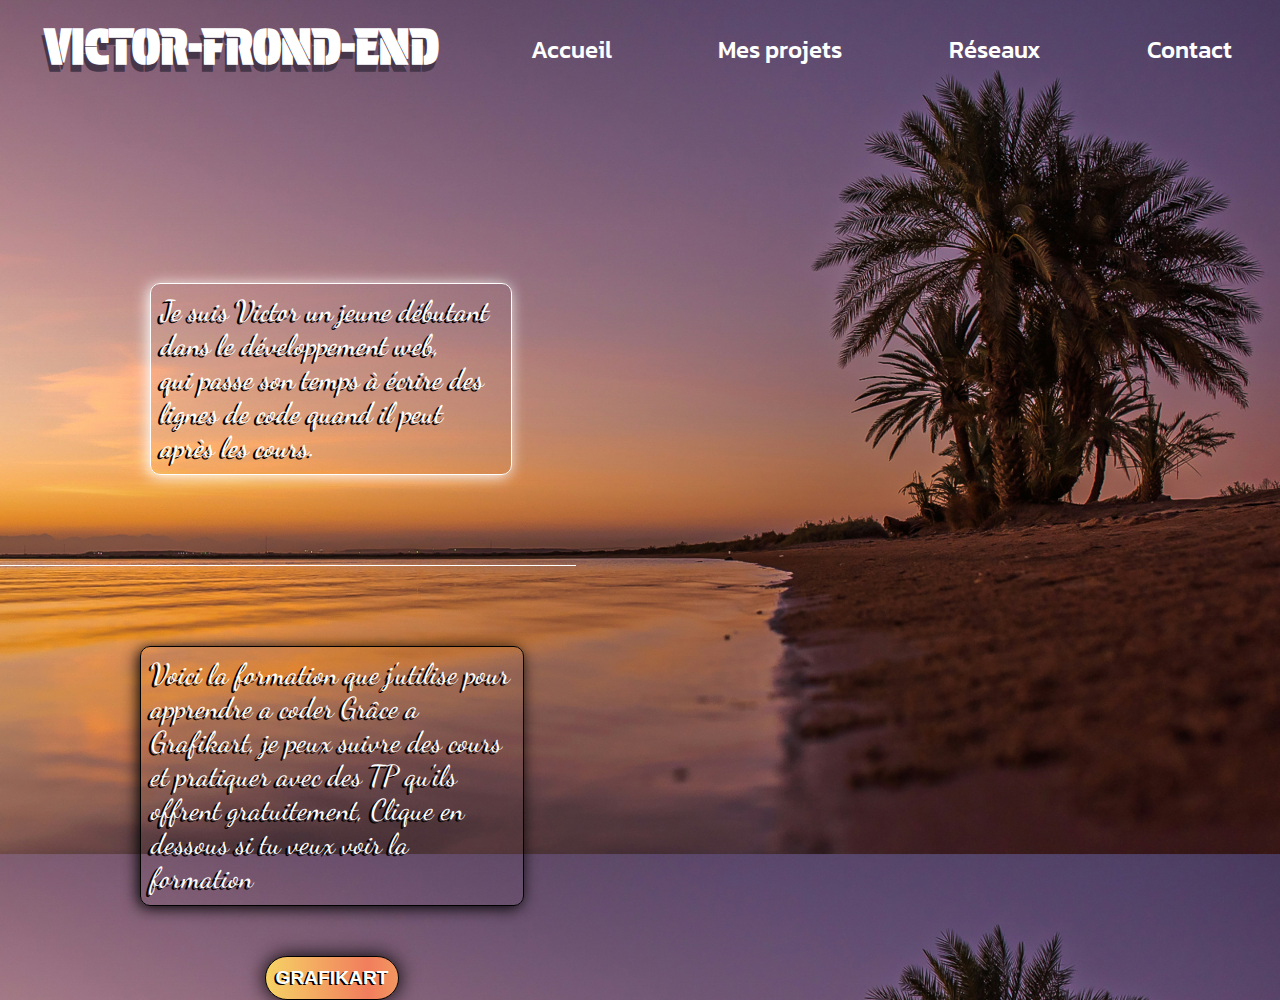
<file: index.html>
<!DOCTYPE html>
<html lang="en">

<head>
  <meta charset="UTF-8">
  <meta name="viewport" content="width=device-width, initial-scale=1.0">
  <title>....</title>
  <link rel="stylesheet" href="style.css">
  <link rel="stylesheet" href="https://grafikart.fr/formations">
  <!-- <link href="https://cdn.jsdelivr.net/npm/bootstrap@5.3.2/dist/css/bootstrap.min.css" rel="stylesheet"
    integrity="sha384-T3c6CoIi6uLrA9TneNEoa7RxnatzjcDSCmG1MXxSR1GAsXEV/Dwwykc2MPK8M2HN" crossorigin="anonymous"> -->
</head>

<body>
  <div class="content-body">
    <header class="navbar">
      <h1>VICTOR-FROND-END</h1>
      <a class="Slide-1" href="index.html">
        <li>Accueil</li></a>

      <a class="Slide-2" href="projets.html">
        <li>Mes projets</li></a>

      <a class="Slide-3" href="">
        <li>Réseaux</li></a>

      <a class="Slide-4" href="Contact.html">
        <li>Contact</li></a>
    </header>
    <!-- fin header -->
    <main class="First-part">
      <p> Je suis Victor un jeune débutant dans le développement web, <br> qui passe son temps à écrire des lignes de
        code quand il peut après les cours. </p>
    </main>
    <div class="underline"></div>
    <section class="bottom-page">
      <p>Voici la formation que j'utilise pour apprendre a coder Grâce a Grafikart, je peux suivre des cours et
        pratiquer avec des TP qu'ils offrent gratuitement, Clique en dessous si tu veux voir la formation</p>
      <div class="btn">
        <a href="https://grafikart.fr/formations">
          <button>GRAFIKART</button>
        </a>
      </div>
    </section>
  </div>
 
</body>

</html>
</file>
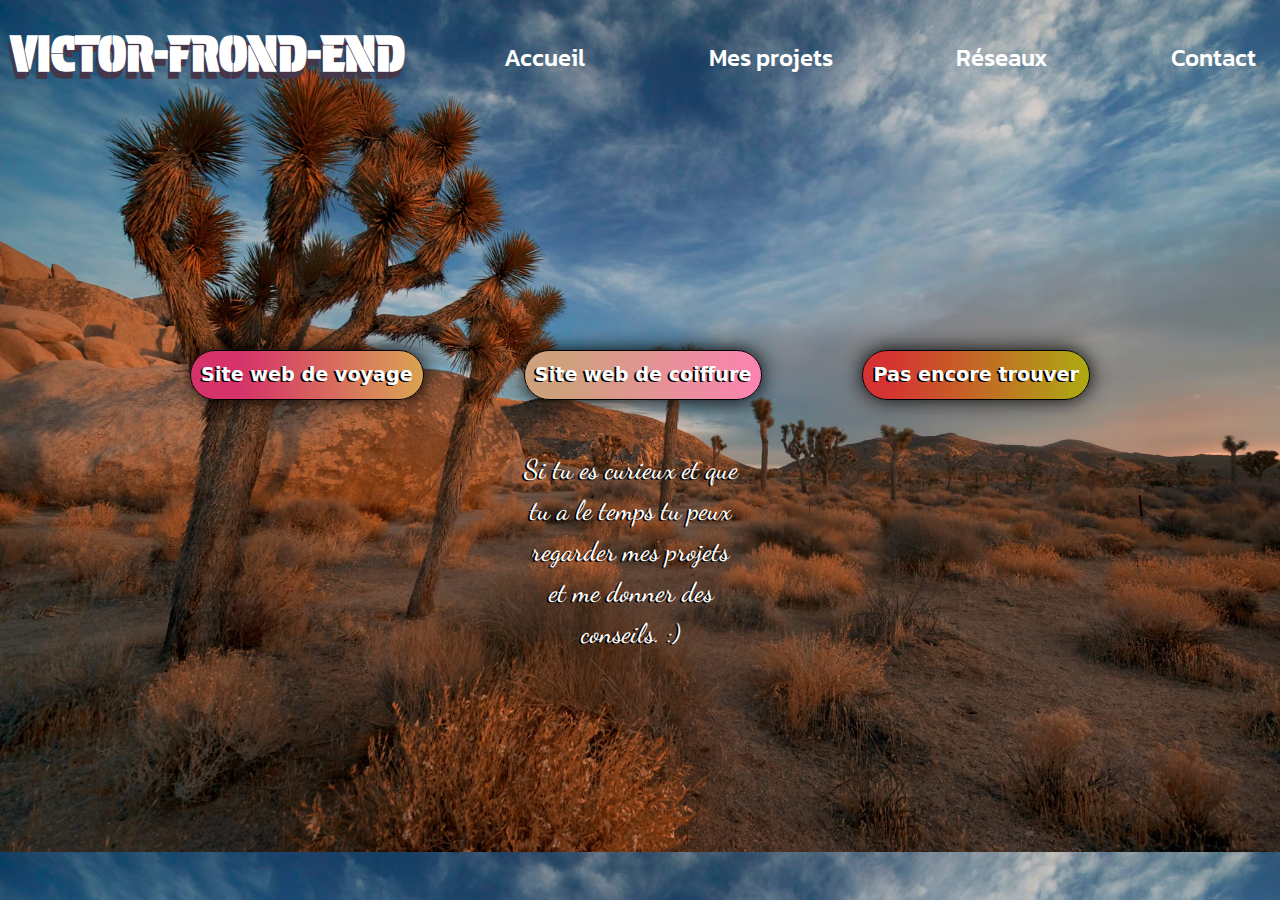
<file: projets.html>
<!DOCTYPE html>
<html lang="en">

<head>
  <meta charset="UTF-8">
  <meta name="viewport" content="width=device-width, initial-scale=1.0">
  <title>Projets-page</title>
  <link rel="stylesheet" href="projets.css">
  <link href="https://cdn.jsdelivr.net/npm/bootstrap@5.3.3/dist/css/bootstrap.min.css" rel="stylesheet"
    integrity="sha384-QWTKZyjpPEjISv5WaRU9OFeRpok6YctnYmDr5pNlyT2bRjXh0JMhjY6hW+ALEwIH" crossorigin="anonymous">
</head>

<body>
  <div class="content-body">
    <header class="navbar">
      <h1>VICTOR-FROND-END</h1>
      <a class="Slide-1" href="index.html">
        <li>Accueil</li>
      </a>
      <a class="Slide-2" href="projets.html">
        <li>Mes projets</li>
      </a>
      <a class="Slide-3" href="">
        <li>Réseaux</li>
      </a>
      <a class="Slide-4" href="Contact.html">
        <li>Contact</li>
      </a>
    </header>
    <main class="first-part">
      <li><a href="Liens des fichiers de mes projets"><button class="btn-1">Site web de voyage</button></a></li>
      <li><a href="Liens des fichiers de mes projets"><button class="btn-2">Site web de coiffure</button></a>
        <p>Si tu es curieux et que <br> tu a le temps tu peux <br> regarder mes projets <br> et me donner des <br>conseils. :) </p>
      </li>
      <li><a href="Liens des fichiers de mes projets"><button class="btn-3">Pas encore trouver</button></a></li>
      <div class="paragraphe">
      </div>
    </main>
    <!-- 

      lol
     -->
    <script src="https://cdn.jsdelivr.net/npm/@popperjs/core@2.11.8/dist/umd/popper.min.js"
      integrity="sha384-I7E8VVD/ismYTF4hNIPjVp/Zjvgyol6VFvRkX/vR+Vc4jQkC+hVqc2pM8ODewa9r"
      crossorigin="anonymous"></script>
    <script src="https://cdn.jsdelivr.net/npm/bootstrap@5.3.3/dist/js/bootstrap.min.js"
      integrity="sha384-0pUGZvbkm6XF6gxjEnlmuGrJXVbNuzT9qBBavbLwCsOGabYfZo0T0to5eqruptLy"
      crossorigin="anonymous"></script>
</body>

</html>
</file>
<file: style.css>
@import url('https://fonts.googleapis.com/css2?family=Protest+Guerrilla&display=swap');
@import url('https://fonts.googleapis.com/css2?family=Dancing+Script:wght@400..700&family=Kanit:ital,wght@0,100;0,200;0,300;0,400;0,500;0,600;0,700;0,800;0,900;1,100;1,200;1,300;1,400;1,500;1,600;1,700;1,800;1,900&family=Protest+Guerrilla&display=swap');
@import url('https://fonts.googleapis.com/css2?family=Kanit:ital,wght@0,100;0,200;0,300;0,400;0,500;0,600;0,700;0,800;0,900;1,100;1,200;1,300;1,400;1,500;1,600;1,700;1,800;1,900&family=Protest+Guerrilla&display=swap');

* {
    margin: 0;
    padding: 0;
    box-sizing: border-box;
}

body {
    background: url(img/neom-Kcna6XWDY7w-unsplash.jpg);
    /* background: url(img/icône/0e7adee4a62b825d2133484009a88193.jpg) no-repeat; */
    background-size: cover;
}

.content-body h1 {
    text-shadow: -2px 7px 0 #463649;
    color: white;
    font-size: 3rem;
    font-weight: 700;
    font-family: "Protest Guerrilla", sans-serif;
}

.navbar {
    display: flex;
    justify-content: space-around;
    margin-top: 18px;
}

.navbar h1 {
    margin-left: 10px;
    animation: slidenavbar 1.5s;
}

.navbar a {
    padding: 14px;
    border-radius: 10px;
    font-family: "Kanit", sans-serif;
    font-size: 1.5rem;
    font-weight: 500;
    color: #ffffff;
    text-decoration: none;
    list-style: none;
    transition-duration: 1s;
    margin-left: 10px;
}

.navbar a:after {
    content: "";
    display: block;
    height: 1.5px;
    background: #ffffff;
    transition: width 0.3s ease 0s, right 0.3s ease 0s;
    width: 0;
}

.navbar a:hover:after {
    width: 100%;
    right: 0;
}
.First-part {
    position: relative;
    margin-top: 200px;
    margin-left: 150px;
}

.First-part p {
    border: 1px solid rgb(255, 255, 255);
    padding: 10px;
    border-radius: 10px;
    width: 32%;
    background-color: #70577500;
    font-family: "Dancing Script";
    font-weight: 500;
    font-size: 1.8rem;
    color: white;
    text-shadow: -2px 2px 0 #1e0035;
    transition-duration: 0.8s;
    text-shadow: rgb(0, 0, 0) -3px 2px 0px;
    box-shadow: -2px 2px 15px rgb(255, 255, 255);
}

.First-part p:hover {
    border: 1px solid rgb(0, 0, 0);
    transition-duration: 0.8s;
    transition: 0.5s;
    box-shadow: -2px 2px 15px rgb(0, 0, 0);
}

.Slide-1 {
    animation: slidenavbar 2s;
}

.Slide-2 {
    animation: slidenavbar 2.5s;
}

.Slide-3 {
    animation: slidenavbar 3s;
}

.Slide-4 {
    animation: slidenavbar 3.5s;
}

@keyframes slidenavbar {
    from {
        transform: translateY(-400px);
    }

    to {
        transform: translateY(0px);
    }
}
.underline {
    margin-top: 90px;
    background: white;
    height: 1px;
    width: 45%;
}

.bottom-page {
    height: 150px;
    margin-left: 140px;
    margin-top: 80px;
    width: 30%;
}

.bottom-page p {
    font-size: 2rem;
    font-family: "Dancing Script";
    padding: 10px;
    color: white;
    font-size: 1.8rem;
    text-shadow: rgb(0, 0, 0) -3px 2px 0px;
    border: 1px solid black;
    border-radius: 10px;
    box-shadow: -2px 2px 15px rgb(0, 0, 0);
    transition-duration: 0.8s;
}

.bottom-page p:hover {
    box-shadow: -2px 2px 15px rgb(255, 255, 255);
    border: 1px solid rgb(255, 255, 255);
    transition-duration: 0.8s;
    transition: 0.5s;
}

.btn {
    margin-top: 50px;
    display: flex;
    justify-content: center;
}

.btn button {
    background-image: linear-gradient(to right, #f6d365 0%, #f17d5d 51%, #f6d365 100%);
    font-size: 1.2rem;
    font-weight: 700;
    color: white;
    text-shadow: rgb(0, 0, 0) -2px 1px 0px;
    padding: 10px;
    border: 1px solid rgb(0, 0, 0);
    border-radius: 25px;
    cursor: pointer;
    transition-duration: 0.8s;
    box-shadow: 0px 0px 20px 0px black;
    background-size: 200px;
}

.btn button:hover {
    border: 1px solid white;
    box-shadow: 0px 0px 20px 5px #f6d365;
    background-position: right center;
    transition: 0.8s;
    transition-duration: 0.8s;
}
</file>
<file: projets.css>
@import url('https://fonts.googleapis.com/css2?family=Protest+Guerrilla&display=swap');
@import url('https://fonts.googleapis.com/css2?family=Dancing+Script:wght@400..700&family=Kanit:ital,wght@0,100;0,200;0,300;0,400;0,500;0,600;0,700;0,800;0,900;1,100;1,200;1,300;1,400;1,500;1,600;1,700;1,800;1,900&family=Protest+Guerrilla&display=swap');
@import url('https://fonts.googleapis.com/css2?family=Kanit:ital,wght@0,100;0,200;0,300;0,400;0,500;0,600;0,700;0,800;0,900;1,100;1,200;1,300;1,400;1,500;1,600;1,700;1,800;1,900&family=Protest+Guerrilla&display=swap');

* {
    margin: 0;
    padding: 0;
    box-sizing: border-box;
}

body {
    background: url(img/photo-1470095108684-735fe1f71ab7.avif);
    /* background: url(img/icône/0e7adee4a62b825d2133484009a88193.jpg) no-repeat; */
    background-size: cover;
}

.content-body h1 {
    text-shadow: -2px 7px 0 #463649;
    color: white;
    font-size: 3rem;
    font-weight: 700;
    font-family: "Protest Guerrilla", sans-serif;
}

.navbar {
    display: flex;
    justify-content: space-around;
    margin-top: 18px;
}

.navbar h1 {
    margin-left: 10px;
    animation: slidenavbar 1.5s;
}

.navbar a {
    padding: 14px;
    border-radius: 10px;
    font-family: "Kanit", sans-serif;
    font-size: 1.5rem;
    font-weight: 500;
    color: #ffffff;
    text-decoration: none;
    list-style: none;
    transition-duration: 1s;
    margin-right: 10px;
}

.navbar a:after {
    content: "";
    display: block;
    height: 1.5px;
    background: #ffffff;
    transition: width 0.3s ease 0s, right 0.3s ease 0s;
    width: 0;
}

.navbar a:hover:after {
    width: 100%;
    right: 0;
}

.First-part {
    position: relative;
    margin-top: 200px;
    margin-left: 150px;
}

.First-part p {
    border: 1px solid rgb(255, 255, 255);
    padding: 10px;
    border-radius: 10px;
    width: 32%;
    background-color: #70577500;
    font-family: "Kanit", sans-serif;
    font-weight: 500;
    font-size: 1.2rem;
    color: white;
    text-shadow: -2px 2px 0 #1e0035;
    transition-duration: 0.8s;
    text-shadow: rgb(0, 0, 0) -3px 2px 0px;
    box-shadow: -2px 2px 15px rgb(255, 255, 255);
}

.First-part p:hover {
    border: 1px solid rgb(0, 0, 0);
    transition-duration: 0.8s;
    transition: 0.5s;
    box-shadow: -2px 2px 15px rgb(0, 0, 0);
}

.Slide-1 {
    animation: slidenavbar 2s;
}

.Slide-2 {
    animation: slidenavbar 2.5s;
}

.Slide-3 {
    animation: slidenavbar 3s;
}

.Slide-4 {
    animation: slidenavbar 3.5s;
}

@keyframes slidenavbar {
    from {
        transform: translateY(-400px);
    }

    to {
        transform: translateY(0px);
    }
}

.underline {
    margin-top: 90px;
    background: white;
    height: 1px;
    width: 45%;
}

.first-part {
    margin-top: 200px;
    height: 220px;
    display: flex;
    justify-content: center;
}

.first-part li {
    font-size: 1.5rem;
    margin: 50px;
    list-style: none;
}

.btn-1 {
    background-image: linear-gradient(to right, #d53369 20%, #daae51 100%);
    font-size: 1.2rem;
    font-weight: 700;
    color: white;
    text-shadow: rgb(0, 0, 0) -2px 1px 0px;
    padding: 10px;
    border: 1px solid rgb(0, 0, 0);
    border-radius: 25px;
    cursor: pointer;
    transition-duration: 0.8s;
    box-shadow: 0px 0px 20px 0px black;
    background-size: 250px;
}

.btn-2 {
    margin-bottom: 50px;
 background-image: linear-gradient(to right, #cea17c 15%, #ff81b6 100%);
    font-size: 1.2rem;
    font-weight: 700;
    color: white;
    text-shadow: rgb(0, 0, 0) -2px 1px 0px;
    padding: 10px;
    border: 1px solid rgb(0, 0, 0);
    border-radius: 25px;
    cursor: pointer;
    transition-duration: 0.8s;
    box-shadow: 0px 0px 20px 0px black;
    background-size: 250px;
}

.btn-3 {
   
    font-size: 1.2rem;
    background-image: linear-gradient(to right, #d53333 10%, #a8b90e 100%);
    font-weight: 700;
    color: white;
    text-shadow: rgb(0, 0, 0) -2px 1px 0px;
    padding: 10px;
    border: 1px solid rgb(0, 0, 0);
    border-radius: 25px;
    cursor: pointer;
    transition-duration: 0.8s;
    box-shadow: 0px 0px 20px 0px black;
    background-size: 250px;
}
.btn-1:hover{
    border: 1px solid white;
    box-shadow: 0px 0px 20px 5px #ffffff;
    background-position: right center;
    transition: 0.8s;
    transition-duration: 0.8s; 
    background-size:  370px;
}
.btn-2:hover{
    border: 1px solid white;
    box-shadow: 0px 0px 20px 5px #ffffff;
    background-position: right center;
    transition: 0.8s;
    transition-duration: 0.8s; 
    background-size:  370px;
}
.btn-3:hover{
    border: 1px solid white;
    box-shadow: 0px 0px 20px 5px #ffffff;
    background-position: right center;
    transition: 0.8s;
    transition-duration: 0.8s; 
    background-size:  370px;
}
p{
    display: flex;
    text-align: center;
    color: white;
    font-size: 1.7rem;
    font-weight: 500;
    font-family: "Dancing Script";
    text-shadow: rgb(0, 0, 0) -2px 1px 0px;
}
</file>
